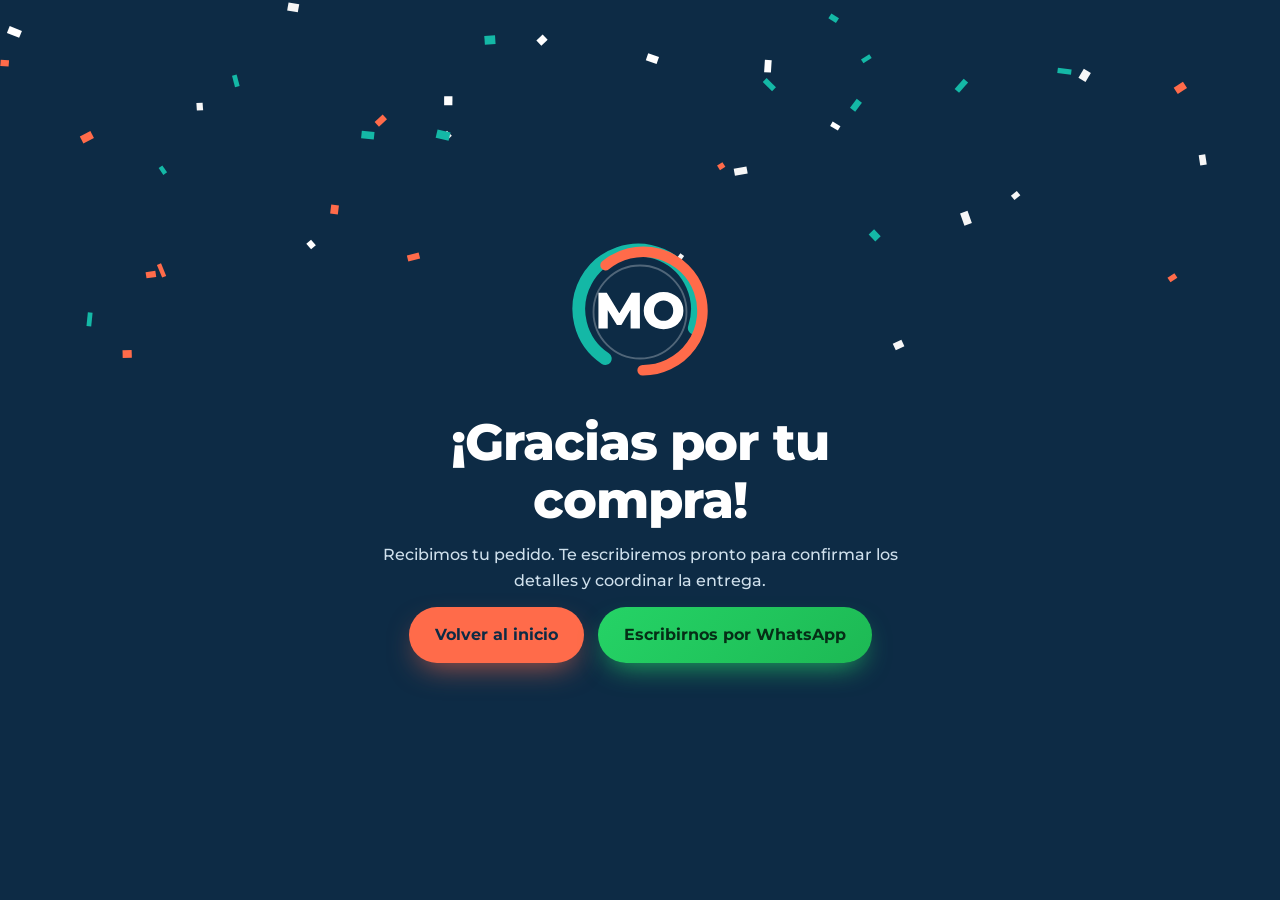
<file: gracias.html>
<!doctype html>
<html lang="es-CR">
<head>
<meta charset="utf-8"><meta name="viewport" content="width=device-width,initial-scale=1">
<title>¡Gracias! · Mundo Online Costa Rica</title><meta name="robots" content="noindex">
<meta name="theme-color" content="#0D2B45"><link rel="icon" href="assets/logo/favicon.svg" type="image/svg+xml">
<link rel="stylesheet" href="https://fonts.googleapis.com/css2?family=Montserrat:wght@500;700;800&display=swap">
<link rel="stylesheet" href="assets/css/styles.css">
</head>
<body>
<main class="thanks">
  <canvas id="fx" aria-hidden="true"></canvas>
  <div class="panel">
    <img src="assets/logo/logo-symbol-animated.svg" alt="Mundo Online">
    <h1 id="t" style="font-size:clamp(2rem,6vw,3.2rem)">¡Gracias por tu compra!</h1>
    <p id="m">Recibimos tu pedido. Te escribiremos pronto para confirmar los detalles y coordinar la entrega.</p>
    <p id="ref" style="font-size:.85rem;opacity:.7;margin-top:-14px"></p>
    <div class="cta-row" style="justify-content:center;margin-top:0"><a class="btn primary" href="./">Volver al inicio</a><a class="btn wa" data-wa href="#">Escribirnos por WhatsApp</a></div>
  </div>
</main>
<script src="assets/js/config.js"></script>
<script>
(() => {
  const C = window.MO_CONFIG, q = new URLSearchParams(location.search), t = document.getElementById('t'), m = document.getElementById('m');
  const num = (C.whatsapp || '').replace(/\D/g, '');
  document.querySelector('[data-wa]').href = num ? `https://wa.me/${num}` : `https://ig.me/m/${C.instagram}`;
  // Tilopay devuelve code=1 cuando el pago fue aprobado
  const failed = q.has('code') && q.get('code') !== '1';
  if (failed) { t.textContent = 'El pago no se completó'; m.textContent = (q.get('description') || 'La transacción fue rechazada.') + ' Puedes intentar de nuevo o escribirnos para ayudarte.'; }
  else if (q.get('pago') === 'whatsapp') { t.textContent = '¡Casi listo!'; m.textContent = 'Envía el mensaje de tu pedido por WhatsApp y coordinamos el pago por SINPE Móvil y la entrega.'; }
  const ref = q.get('ref') || q.get('order') || q.get('orderNumber'); if (ref && !failed) document.getElementById('ref').textContent = 'Referencia: ' + ref;
  if (failed || matchMedia('(prefers-reduced-motion: reduce)').matches) return;
  // Confeti de marca
  const cv = document.getElementById('fx'), cx = cv.getContext('2d'), cols = ['#14B8A6', '#FF6B4A', '#ffffff', '#F6F6F6'];
  const fit = () => { cv.width = innerWidth; cv.height = innerHeight; }; fit(); addEventListener('resize', fit);
  const ps = Array.from({ length: 140 }, () => ({ x: Math.random() * cv.width, y: -Math.random() * cv.height, w: 6 + Math.random() * 8, h: 4 + Math.random() * 6, v: 2 + Math.random() * 4, s: Math.random() * 2 - 1, r: Math.random() * 6, c: cols[Math.random() * 4 | 0] }));
  let f = 0; (function d() { cx.clearRect(0, 0, cv.width, cv.height); ps.forEach(p => { p.y += p.v; p.x += p.s * 2; p.r += .08; cx.save(); cx.translate(p.x, p.y); cx.rotate(p.r); cx.fillStyle = p.c; cx.fillRect(-p.w / 2, -p.h / 2, p.w, p.h); cx.restore(); }); if (++f < 420) requestAnimationFrame(d); })();
})();
</script>
</body>
</html>
</file>
<file: assets/css/styles.css>
/* Mundo Online Costa Rica · sistema visual 2026
   Paleta oficial: azul petróleo #0D2B45 · turquesa #14B8A6 · coral #FF6B4A · crema #F6F6F6 */
:root{
  --navy:#0D2B45;--navy-2:#14385a;--teal:#14B8A6;--teal-ink:#0B7A6E;--coral:#FF6B4A;--cream:#F6F6F6;
  --muted:#556b7f;--card:#fff;--line:rgba(13,43,69,.1);--wa:#25D366;
  --r:22px;--ease:cubic-bezier(.2,.8,.2,1);--shadow:0 18px 50px -18px rgba(13,43,69,.35);
}
*,*::before,*::after{box-sizing:border-box}
[hidden]{display:none!important}
html{scroll-behavior:smooth;scroll-padding-top:84px;-webkit-text-size-adjust:100%}
body{margin:0;font:500 16px/1.6 'Montserrat',system-ui,-apple-system,'Segoe UI',Roboto,sans-serif;color:var(--navy);background:var(--cream);overflow-x:hidden}
img,svg{display:block;max-width:100%}
img{height:auto}
a{color:inherit}
button{font:inherit;color:inherit;cursor:pointer;border:0;background:none}
h1,h2,h3{line-height:1.12;margin:0;font-weight:800;letter-spacing:-.02em}
h1{font-size:clamp(1.85rem,7vw,4.4rem)}h2{font-size:clamp(1.8rem,4vw,2.9rem)}h3{font-size:1.2rem}
p{margin:0}
.wrap{width:min(1180px,100% - 40px);margin-inline:auto}
.ic{width:1.25em;height:1.25em;fill:none;stroke:currentColor;stroke-width:1.8;stroke-linecap:round;stroke-linejoin:round;flex:none}
.sr{position:absolute;width:1px;height:1px;overflow:hidden;clip:rect(0 0 0 0);white-space:nowrap}
:focus-visible{outline:3px solid var(--coral);outline-offset:3px;border-radius:8px}
::selection{background:var(--teal);color:var(--navy)}

/* —— Intro / progress —— */
#intro{position:fixed;inset:0;z-index:100;background:var(--navy);display:grid;place-items:center;text-align:center;color:#fff;transition:clip-path .9s var(--ease),opacity .4s .6s;clip-path:circle(150% at 50% 50%)}
#intro.out{clip-path:circle(0 at 50% 50%);opacity:0;pointer-events:none}
#intro img{width:130px;margin:0 auto 18px;animation:pop 1s var(--ease) both}
#intro p{font-weight:700;letter-spacing:.14em;text-transform:uppercase;font-size:.78rem;color:var(--teal);animation:rise .8s .35s var(--ease) both}
@keyframes pop{from{transform:scale(.3) rotate(-120deg);opacity:0}}
@keyframes rise{from{transform:translateY(14px);opacity:0}}
#bar{position:fixed;top:0;left:0;height:3px;width:100%;z-index:60;transform-origin:0 50%;transform:scaleX(0);background:linear-gradient(90deg,var(--teal),var(--coral))}

/* —— Header —— */
.nav{position:fixed;inset:0 0 auto;z-index:50;transition:background .3s,box-shadow .3s,padding .3s;padding:14px 0}
.nav::before{content:"";position:absolute;inset:0;z-index:-1;background:rgba(13,43,69,.88);backdrop-filter:blur(14px);opacity:0;transition:opacity .3s}
.nav.solid::before{opacity:1}
.nav.solid{box-shadow:0 8px 30px -12px rgba(0,0,0,.5);padding:8px 0}
.nav .wrap{display:flex;align-items:center;gap:18px}
.brand img{height:54px;width:auto;transition:height .3s}.nav.solid .brand img{height:44px}
.menu{display:flex;gap:4px;margin-left:auto;align-items:center}
.menu a{color:#dfe9f2;text-decoration:none;font-weight:600;font-size:.88rem;padding:8px 12px;border-radius:99px;transition:.25s}
.menu a:hover,.menu a.on{background:rgba(255,255,255,.1);color:#fff}
.cart-btn{position:relative;display:grid;place-items:center;width:46px;height:46px;border-radius:50%;background:rgba(255,255,255,.1);color:#fff;transition:.25s}
.cart-btn:hover{background:var(--teal);color:var(--navy);transform:translateY(-2px)}
.cart-btn b{position:absolute;top:-4px;right:-4px;min-width:20px;height:20px;border-radius:99px;background:var(--coral);color:var(--navy);font-size:.7rem;display:grid;place-items:center;padding:0 5px;transition:transform .3s}
.cart-btn b.bump{animation:bump .5s var(--ease)}
@keyframes bump{40%{transform:scale(1.6)}}
.burger{display:none;color:#fff;width:46px;height:46px;place-items:center;border-radius:50%;background:rgba(255,255,255,.1)}
@media(max-width:940px){
  .burger{display:grid;margin-left:auto}.menu{position:fixed;inset:0 0 0 auto;width:min(320px,86vw);background:var(--navy);flex-direction:column;align-items:stretch;padding:90px 20px 20px;gap:4px;transform:translateX(100%);transition:transform .4s var(--ease);margin:0;z-index:55}
  .menu.open{transform:none;box-shadow:-30px 0 60px rgba(0,0,0,.4)}.menu a{font-size:1.05rem;padding:14px 16px}
  .nav .cart-btn{order:3}.burger{order:4;margin-left:0}.brand{margin-right:auto}
}

/* —— Buttons —— */
.btn{display:inline-flex;align-items:center;justify-content:center;gap:10px;padding:15px 26px;border-radius:99px;font-weight:700;text-decoration:none;transition:transform .25s var(--ease),box-shadow .25s,background .25s;position:relative;overflow:hidden;white-space:nowrap}
.btn:hover{transform:translateY(-3px)}
.btn.primary{background:var(--coral);color:var(--navy);box-shadow:0 12px 30px -10px rgba(255,107,74,.7)}
.btn.primary:hover{box-shadow:0 18px 36px -10px rgba(255,107,74,.85)}
.btn.teal{background:var(--teal);color:var(--navy)}
.btn.ghost{border:2px solid rgba(255,255,255,.35);color:#fff}.btn.ghost:hover{background:rgba(255,255,255,.12)}
.btn.dark{background:var(--navy);color:#fff}.btn.dark:hover{background:var(--navy-2)}
.btn.line{border:2px solid var(--navy);color:var(--navy)}.btn.line:hover{background:var(--navy);color:#fff}
.btn.sm{padding:10px 18px;font-size:.88rem}.btn.block{width:100%}
.btn::after{content:"";position:absolute;inset:0;background:linear-gradient(110deg,transparent 30%,rgba(255,255,255,.55) 50%,transparent 70%);transform:translateX(-120%)}
.btn:hover::after{transform:translateX(120%);transition:transform .7s}

/* —— Hero —— */
.hero{position:relative;background:var(--navy);color:#fff;padding:140px 0 110px;overflow:hidden;isolation:isolate}
.hero::before{content:"";position:absolute;inset:0;z-index:-1;background:radial-gradient(500px circle at var(--mx,70%) var(--my,30%),rgba(20,184,166,.25),transparent 60%)}
.blob{position:absolute;border-radius:50%;filter:blur(70px);opacity:.55;z-index:-1;animation:float 14s ease-in-out infinite}
.blob.a{width:420px;height:420px;background:var(--teal);top:-120px;right:-80px}
.blob.b{width:360px;height:360px;background:var(--coral);bottom:-140px;left:30%;animation-delay:-5s;opacity:.35}
@keyframes float{50%{transform:translate(40px,-30px) scale(1.12)}}
.hero .wrap{display:grid;gap:50px;align-items:center}
@media(min-width:940px){.hero .wrap{grid-template-columns:1.05fr .95fr}}
.eyebrow{display:inline-flex;align-items:center;gap:10px;font-weight:700;font-size:.76rem;letter-spacing:.16em;text-transform:uppercase;color:var(--teal)}
.eyebrow::before{content:"";width:34px;height:3px;border-radius:3px;background:linear-gradient(90deg,var(--teal),var(--coral))}
.hero h1{margin:18px 0 20px}
.hero h1 em{font-style:normal;background:linear-gradient(90deg,var(--teal),var(--coral));-webkit-background-clip:text;background-clip:text;color:transparent}
.swap{display:inline-block;min-width:1ch;transition:opacity .35s,transform .35s var(--ease)}.swap.out{opacity:0;transform:translateY(.4em)}
.hero p.lead{font-size:1.15rem;color:#cfe0ec;max-width:34rem}
.cta-row{display:flex;flex-wrap:wrap;gap:14px;margin-top:32px}
.trust{display:flex;flex-wrap:wrap;gap:10px 22px;margin-top:34px;font-size:.86rem;font-weight:600;color:#bcd0df}
.trust span{display:inline-flex;gap:8px;align-items:center}.trust .ic{color:var(--teal)}
.orb{position:relative;width:min(470px,86vw);aspect-ratio:1;margin-inline:auto;--r:200px;transition:transform .2s}
.orb>img{position:absolute;inset:18%;width:64%;filter:drop-shadow(0 30px 40px rgba(0,0,0,.45))}
.orb::before,.orb::after{content:"";position:absolute;inset:6%;border-radius:50%;border:1.5px dashed rgba(255,255,255,.18);animation:spin 60s linear infinite}
.orb::after{inset:-1%;border-color:rgba(20,184,166,.25);animation-direction:reverse}
.orbit{position:absolute;inset:0;animation:spin 46s linear infinite}
.chip{position:absolute;left:50%;top:50%;transform:translate(-50%,-50%) rotate(var(--a)) translateX(var(--r)) rotate(calc(-1*var(--a)))}
@keyframes spin{to{transform:rotate(360deg)}}
.wave{position:absolute;bottom:-1px;left:0;width:100%;height:60px;color:var(--cream)}

/* —— Marquee —— */
.marquee-wrap{overflow:hidden;padding:18px 0;margin:-14px 0 -6px;position:relative;z-index:2}
.marquee{background:var(--teal);color:var(--navy);overflow:hidden;font-weight:800;text-transform:uppercase;letter-spacing:.08em;font-size:.9rem;transform:rotate(-1deg) scale(1.03);box-shadow:0 10px 30px -14px rgba(0,0,0,.5)}
.marquee div{display:flex;width:max-content;animation:slide 32s linear infinite;padding:14px 0}
.marquee span{display:inline-flex;align-items:center;gap:26px;padding-right:26px}
.marquee span::after{content:"✦";color:var(--coral)}
.marquee:hover div{animation-play-state:paused}
@keyframes slide{to{transform:translateX(-50%)}}

/* —— Sections —— */
main,footer{overflow-x:clip}
section{padding:100px 0;position:relative}
.head{max-width:44rem;margin-bottom:46px}.head .eyebrow{color:var(--teal-ink)}
.head h2{margin:14px 0 14px}.head p{color:var(--muted);font-size:1.08rem}
.dark-sec{background:var(--navy);color:#fff}.dark-sec .head p{color:#bcd0df}.dark-sec .head .eyebrow{color:var(--teal)}
.white-sec{background:#fff}
.grid{display:grid;gap:20px}
.g4{grid-template-columns:repeat(auto-fit,minmax(230px,1fr))}.g3{grid-template-columns:repeat(auto-fit,minmax(280px,1fr))}
.card{background:var(--card);border-radius:var(--r);padding:30px;border:1px solid var(--line);transition:transform .35s var(--ease),box-shadow .35s;position:relative;transform-style:preserve-3d}
.card:hover{box-shadow:var(--shadow)}
.dark-sec .card{background:rgba(255,255,255,.06);border-color:rgba(255,255,255,.1)}
.card .ico{width:54px;height:54px;border-radius:16px;display:grid;place-items:center;background:linear-gradient(135deg,var(--teal),#0f9b8c);color:var(--navy);margin-bottom:20px;font-size:1.25rem}
.card:nth-child(even) .ico{background:linear-gradient(135deg,var(--coral),#ff8a6e)}
.card h3{margin-bottom:8px}.card p{color:var(--muted);font-size:.96rem}.dark-sec .card p{color:#bcd0df}
.stats{display:grid;grid-template-columns:repeat(auto-fit,minmax(150px,1fr));gap:20px;margin-top:50px}
.stat{padding:22px;border-radius:var(--r);background:rgba(255,255,255,.07);text-align:center}
.stat b{display:block;font-size:2.6rem;font-weight:800;color:var(--teal);line-height:1}.stat span{font-size:.85rem;color:#bcd0df;font-weight:600}

/* categorías */
.cats{display:grid;gap:18px;grid-template-columns:repeat(4,1fr)}
.cat{position:relative;border-radius:var(--r);padding:30px;min-height:230px;display:flex;flex-direction:column;justify-content:flex-end;overflow:hidden;color:#fff;text-align:left;transition:transform .35s var(--ease),box-shadow .35s;background:var(--g)}
.cat:hover{transform:translateY(-8px) rotate(-.6deg);box-shadow:var(--shadow)}
.cat>.ic{position:absolute;top:22px;right:22px;width:84px;height:84px;opacity:.22;stroke-width:1.2;transition:transform .6s var(--ease),opacity .4s}
.cat:hover>.ic{transform:scale(1.25) rotate(-8deg);opacity:.4}
.cat h3{font-size:1.45rem}.cat p{font-size:.9rem;opacity:.92;margin:6px 0 14px}.cat small{font-weight:700;display:inline-flex;gap:8px;align-items:center}
.cat small .ic{transition:transform .3s}.cat:hover small .ic{transform:translateX(5px)}
.cat.c1{--g:linear-gradient(150deg,#0d2b45,#14b8a6)}.cat.c2{--g:linear-gradient(150deg,#14385a,#ff6b4a)}
.cat.c3{--g:linear-gradient(150deg,#0b7a6e,#0d2b45)}.cat.c4{--g:linear-gradient(150deg,#ff6b4a,#0d2b45)}
.cat{isolation:isolate}
.cat.feat{grid-column:span 2;grid-row:span 2;min-height:480px}
.cat .bgimg{position:absolute;inset:0;width:100%;height:100%;object-fit:cover;z-index:-2;transition:transform 1.2s var(--ease)}.cat:hover .bgimg{transform:scale(1.08)}
.cat.feat h3{font-size:2.2rem}.cat.feat p{font-size:1.02rem;max-width:26rem}
.cat.feat>.ic{width:64px;height:64px;opacity:.9;color:var(--teal);stroke-width:1.6}
.cat .badge{position:absolute;top:24px;left:24px;background:var(--coral);color:var(--navy);font-weight:800;font-size:.72rem;padding:6px 14px;border-radius:99px;letter-spacing:.05em;text-transform:uppercase}
.cat.feat::after{content:"";position:absolute;inset:0;background:linear-gradient(120deg,transparent 40%,rgba(255,255,255,.18) 50%,transparent 60%);transform:translateX(-100%);transition:transform .9s}
.cat.feat:hover::after{transform:translateX(100%)}
@media(max-width:940px){.cats{grid-template-columns:repeat(2,1fr)}.cat.feat{grid-row:auto;min-height:380px}}
@media(max-width:560px){.cats{grid-template-columns:1fr}.cat.feat{grid-column:auto}}

/* tienda */
.tools{display:flex;flex-wrap:wrap;gap:12px;align-items:center;margin-bottom:28px}
.chips{display:flex;flex-wrap:wrap;gap:8px}
.fchip{padding:10px 18px;border-radius:99px;background:#fff;border:1px solid var(--line);font-weight:700;font-size:.88rem;transition:.25s}
.fchip:hover{border-color:var(--teal)}.fchip.on{background:var(--navy);color:#fff;border-color:var(--navy)}
.search{margin-left:auto;display:flex;align-items:center;gap:8px;background:#fff;border:1px solid var(--line);border-radius:99px;padding:0 16px;min-width:230px}
.search input{border:0;background:none;padding:11px 0;font:inherit;width:100%;outline:none;color:var(--navy)}
.demo-note{background:rgba(255,107,74,.12);border:1px dashed var(--coral);border-radius:14px;padding:12px 16px;font-size:.88rem;margin-bottom:22px;font-weight:600}
.products{display:grid;gap:22px;grid-template-columns:repeat(auto-fill,minmax(250px,1fr))}
.prod{background:#fff;border-radius:var(--r);overflow:hidden;border:1px solid var(--line);display:flex;flex-direction:column;transition:transform .35s var(--ease),box-shadow .35s}
.prod:hover{transform:translateY(-6px);box-shadow:var(--shadow)}
.pimg{aspect-ratio:1/1;display:grid;place-items:center;background:var(--g);color:#fff;position:relative;overflow:hidden}
.pimg .ic{width:76px;height:76px;stroke-width:1.2;animation:bob 4s ease-in-out infinite}
.pimg img{position:absolute;inset:0;width:100%;height:100%;object-fit:cover;transition:transform .8s var(--ease)}.prod:hover .pimg img{transform:scale(1.06)}
.pimg::after{content:"";position:absolute;width:220px;height:220px;border-radius:50%;background:rgba(255,255,255,.1);top:-90px;right:-70px}
@keyframes bob{50%{transform:translateY(-8px) rotate(3deg)}}
.tag{position:absolute;top:12px;left:12px;z-index:1;background:var(--coral);color:var(--navy);font-size:.7rem;font-weight:800;padding:4px 10px;border-radius:99px;letter-spacing:.04em}
.pbody{padding:20px;display:flex;flex-direction:column;gap:6px;flex:1}
.pbody small{color:var(--teal-ink);font-weight:700;text-transform:uppercase;letter-spacing:.1em;font-size:.68rem}
.pbody h3{font-size:1.05rem}.pbody p{color:var(--muted);font-size:.88rem;flex:1}
.pfoot{display:flex;align-items:center;justify-content:space-between;gap:10px;margin-top:12px}
.price{font-weight:800;font-size:1.25rem}
.empty{grid-column:1/-1;text-align:center;color:var(--muted);padding:40px}
.soon{grid-column:1/-1;display:grid;justify-items:center;gap:14px;text-align:center;padding:54px 24px;border-radius:var(--r);background:var(--navy);color:#fff;position:relative;overflow:hidden}
.soon .ic{width:54px;height:54px;color:var(--teal);animation:bob 4s ease-in-out infinite}.soon h3{font-size:1.5rem}.soon p{color:#bcd0df;max-width:34rem}

/* pasos */
.steps{counter-reset:s;display:grid;gap:20px;grid-template-columns:repeat(auto-fit,minmax(240px,1fr))}
.step{position:relative;padding:34px 28px 28px;border-radius:var(--r);background:rgba(255,255,255,.06);border:1px solid rgba(255,255,255,.1)}
.step::before{counter-increment:s;content:"0" counter(s);position:absolute;top:-22px;left:24px;width:52px;height:52px;border-radius:16px;display:grid;place-items:center;font-weight:800;background:var(--coral);color:var(--navy);box-shadow:0 10px 24px -8px var(--coral)}
.step h3{margin:10px 0 8px}.step p{color:#bcd0df;font-size:.95rem}
.pay-logos{display:flex;flex-wrap:wrap;gap:12px;margin-top:40px}
.pay-logos span{display:inline-flex;gap:8px;align-items:center;padding:10px 18px;border-radius:99px;background:rgba(255,255,255,.08);font-weight:700;font-size:.85rem;border:1px solid rgba(255,255,255,.14)}

/* galería */
.shot{position:relative;display:block;width:100%;padding:0;border:0;margin:0 0 16px;border-radius:var(--r);overflow:hidden;break-inside:avoid;cursor:zoom-in;background:var(--g);color:#fff;transition:transform .4s var(--ease)}
.shot:hover{transform:scale(1.025)}
.shot img{width:100%;transition:transform .8s var(--ease)}.shot:hover img{transform:scale(1.07)}
.shot.brand{min-height:var(--h,220px);display:flex;flex-direction:column;justify-content:flex-end;padding:24px;cursor:default;animation:hue 10s ease-in-out infinite alternate}
.shot.brand .ic{position:absolute;top:18px;right:18px;width:56px;height:56px;opacity:.28;stroke-width:1.2}
.shot.brand b{font-size:1.2rem;line-height:1.2}
@keyframes hue{to{filter:hue-rotate(-18deg) saturate(1.15)}}
.shot span{position:absolute;inset:auto 0 0;padding:34px 16px 14px;background:linear-gradient(transparent,rgba(13,43,69,.85));font-weight:700;font-size:.85rem;opacity:0;transition:.3s}.shot:hover span{opacity:1}
.ig-embed{margin-top:34px;border-radius:var(--r);overflow:hidden;border:1px solid var(--line);background:#fff}
.ig-embed iframe{width:100%;height:520px;border:0;display:block}
.social-row{display:flex;flex-wrap:wrap;gap:12px;margin-top:26px}
#lb{position:fixed;inset:0;z-index:90;background:rgba(6,20,33,.92);display:none;place-items:center;padding:20px}
#lb.open{display:grid;animation:fade .3s}#lb img{max-height:86vh;border-radius:16px;box-shadow:0 30px 80px rgba(0,0,0,.6)}
#lb button{position:absolute;color:#fff;width:50px;height:50px;border-radius:50%;background:rgba(255,255,255,.12);display:grid;place-items:center}
#lb .x{top:20px;right:20px}#lb .p{left:20px;top:50%}#lb .n{right:20px;top:50%}
@keyframes fade{from{opacity:0}}

/* nosotros / contacto */
.about{display:grid;gap:44px;align-items:center}
@media(min-width:900px){.about{grid-template-columns:1fr 1fr}}
.about .quote{font-size:clamp(1.5rem,3.2vw,2.3rem);font-weight:800;line-height:1.2}
.about .quote em{font-style:normal;color:var(--teal-ink)}
.contact{display:grid;gap:26px}
@media(min-width:900px){.contact{grid-template-columns:1fr 1.15fr}}
.clist{display:grid;gap:14px;align-content:start}
.crow{display:flex;gap:16px;align-items:center;padding:18px 20px;border-radius:18px;background:#fff;border:1px solid var(--line);text-decoration:none;transition:.3s var(--ease)}
.crow:hover{transform:translateX(6px);border-color:var(--teal);box-shadow:var(--shadow)}
.crow .ico{width:46px;height:46px;border-radius:14px;display:grid;place-items:center;background:var(--navy);color:var(--teal);flex:none}
.crow b{display:block}.crow span{font-size:.88rem;color:var(--muted)}
.map{border-radius:var(--r);overflow:hidden;border:1px solid var(--line);min-height:300px;background:#dfe8ee}.map iframe{width:100%;height:100%;min-height:300px;border:0;display:block}
form.box,.box{background:#fff;border-radius:var(--r);padding:28px;border:1px solid var(--line)}
.field{display:grid;gap:6px;margin-bottom:14px}.field label{font-weight:700;font-size:.82rem}
.field input,.field textarea,.field select{font:inherit;color:var(--navy);padding:13px 15px;border-radius:14px;border:1.5px solid var(--line);background:var(--cream);width:100%;transition:.2s}
.field input:focus,.field textarea:focus,.field select:focus{outline:none;border-color:var(--teal);background:#fff;box-shadow:0 0 0 4px rgba(20,184,166,.18)}
.two{display:grid;gap:14px;grid-template-columns:1fr 1fr}@media(max-width:520px){.two{grid-template-columns:1fr}}
details{background:#fff;border:1px solid var(--line);border-radius:18px;padding:0 22px;margin-bottom:12px;transition:.3s}
details[open]{box-shadow:var(--shadow);border-color:var(--teal)}
summary{padding:20px 0;font-weight:700;cursor:pointer;list-style:none;display:flex;justify-content:space-between;gap:12px;align-items:center}
summary::-webkit-details-marker{display:none}summary::after{content:"+";font-size:1.5rem;color:var(--coral);transition:transform .3s}details[open] summary::after{transform:rotate(45deg)}
details p{padding:0 0 20px;color:var(--muted)}

/* footer */
footer{background:#081c2e;color:#bcd0df;padding:70px 0 30px}
.fgrid{display:grid;gap:36px;grid-template-columns:1.4fr 1fr 1fr}@media(max-width:760px){.fgrid{grid-template-columns:1fr}}
footer img{height:120px;width:auto;margin-bottom:16px}footer h4{color:#fff;margin:0 0 14px}
footer a{display:block;text-decoration:none;padding:5px 0;transition:.2s}footer a:hover{color:var(--teal);transform:translateX(4px)}
.copy{margin-top:46px;padding-top:22px;border-top:1px solid rgba(255,255,255,.1);font-size:.82rem;display:flex;flex-wrap:wrap;justify-content:space-between;gap:10px}

/* flotantes */
@keyframes ping{to{transform:scale(1.7);opacity:0}}
.toast{position:fixed;left:50%;width:max-content;bottom:28px;z-index:120;transform:translate(-50%,120px);background:var(--navy);color:#fff;padding:14px 22px;border-radius:99px;font-weight:600;font-size:.92rem;box-shadow:var(--shadow);transition:transform .45s var(--ease);max-width:92vw;text-align:center}
.toast.show{transform:translate(-50%,0)}

/* carrito + checkout */
.veil{position:fixed;inset:0;background:rgba(6,20,33,.6);backdrop-filter:blur(3px);z-index:70;opacity:0;pointer-events:none;transition:opacity .3s}
.veil.on{opacity:1;pointer-events:auto}
.drawer{position:fixed;top:0;right:0;bottom:0;width:min(440px,100vw);background:var(--cream);z-index:75;display:flex;flex-direction:column;transform:translateX(100%);transition:transform .45s var(--ease)}
.drawer.on{transform:none}
.dhead{display:flex;justify-content:space-between;align-items:center;padding:22px 24px;background:var(--navy);color:#fff}
.dhead button{width:40px;height:40px;border-radius:50%;background:rgba(255,255,255,.12);display:grid;place-items:center}
.dbody{flex:1;overflow:auto;padding:18px 24px}.dfoot{padding:20px 24px;background:#fff;border-top:1px solid var(--line)}
.line-item{display:grid;grid-template-columns:62px 1fr auto;gap:14px;align-items:center;padding:14px 0;border-bottom:1px solid var(--line)}
.line-item .th{width:62px;height:62px;border-radius:16px;background:var(--g);display:grid;place-items:center;color:#fff}.line-item .th .ic{width:28px;height:28px}
.line-item b{font-size:.92rem;display:block;line-height:1.3}.line-item small{color:var(--muted)}
.qty{display:inline-flex;align-items:center;gap:10px;margin-top:6px;background:#fff;border:1px solid var(--line);border-radius:99px;padding:3px}
.qty button{width:28px;height:28px;border-radius:50%;display:grid;place-items:center;background:var(--cream)}.qty button:hover{background:var(--teal)}
.qty span{min-width:18px;text-align:center;font-weight:700;font-size:.9rem}
.rm{color:var(--muted);font-size:.78rem;text-decoration:underline;margin-top:4px}
.sum{display:flex;justify-content:space-between;font-weight:800;font-size:1.2rem;margin-bottom:14px}
.modal{position:fixed;inset:0;z-index:80;display:none;place-items:center;padding:16px;overflow:auto}
.modal.on{display:grid}.modal .box{width:min(640px,100%);max-height:94vh;overflow:auto;animation:rise .5s var(--ease)}
.opts{display:grid;gap:10px;margin:6px 0 18px}
.opt{display:flex;gap:14px;align-items:center;padding:14px 16px;border-radius:16px;border:2px solid var(--line);cursor:pointer;transition:.25s;background:var(--cream)}
.opt:hover{border-color:var(--teal)}.opt:has(input:checked){border-color:var(--teal);background:rgba(20,184,166,.1)}
.opt input{accent-color:var(--teal);width:18px;height:18px}.opt b{display:block;font-size:.95rem}.opt small{color:var(--muted)}
#onvoBox{min-height:80px;margin:10px 0}
.err{background:rgba(255,107,74,.14);border-radius:12px;padding:10px 14px;font-size:.88rem;font-weight:600;margin:10px 0;display:none}.err.on{display:block}

/* reveal */
.rv{opacity:0;transform:translateY(34px);transition:opacity .8s var(--ease),transform .8s var(--ease);transition-delay:var(--d,0s)}
.rv.in{opacity:1;transform:none}
.rv.left{transform:translateX(-40px)}.rv.right{transform:translateX(40px)}.rv.in.left,.rv.in.right{transform:none}
@media(prefers-reduced-motion:reduce){*,*::before,*::after{animation-duration:.01ms!important;animation-iteration-count:1!important;transition-duration:.01ms!important;scroll-behavior:auto!important}.rv{opacity:1;transform:none}#intro{display:none}}
@media(max-width:600px){footer{padding-bottom:100px}section{padding:72px 0}.hero{padding:120px 0 90px}.search{margin-left:0;width:100%}}

/* gracias */
.thanks{min-height:100vh;display:grid;place-items:center;text-align:center;background:var(--navy);color:#fff;padding:30px;position:relative;overflow:hidden}
.thanks .panel{max-width:560px;position:relative;z-index:2}.thanks img{width:150px;margin:0 auto 26px}.thanks p{color:#cfe0ec;margin:14px 0 28px}
.thanks canvas{position:absolute;inset:0;width:100%;height:100%;pointer-events:none}

/* ===== v2 · imágenes ===== */
html.js img[data-img]:not(.ld){opacity:0}
img[data-img]{transition:opacity .7s ease}

/* hero: burbujas con foto en órbita */
.chip .bub{display:grid;justify-items:center;gap:8px;animation:spin 46s linear infinite reverse}
.bub img{width:88px;height:88px;border-radius:50%;object-fit:cover;border:3px solid #fff;box-shadow:0 16px 32px -10px rgba(0,0,0,.6);background:var(--navy-2)}
.bub b{font-size:.72rem;font-weight:700;padding:5px 12px;border-radius:99px;background:rgba(13,43,69,.82);backdrop-filter:blur(8px);border:1px solid rgba(255,255,255,.22);white-space:nowrap}
@media(max-width:600px){.orb{--r:126px}.bub img{width:60px;height:60px;border-width:2px}.bub b{font-size:.6rem;padding:4px 9px}}

/* cinta de fotos en movimiento */
.ribbon{padding:90px 0 84px;overflow:hidden}.ribbon .head{margin-bottom:34px}
.rows{display:grid;gap:14px}
.rrow{display:flex;width:max-content;animation:slide 75s linear infinite}
.rrow.rev{animation-direction:reverse;animation-duration:90s}
.rib{flex:none;width:clamp(170px,19vw,250px);aspect-ratio:1;margin-right:14px;border-radius:22px;overflow:hidden;padding:0;border:0;background:var(--c,#123);cursor:zoom-in;position:relative}
.rib img{width:100%;height:100%;object-fit:cover;transition:transform .7s var(--ease)}.rib:hover img{transform:scale(1.12)}
.rows:hover .rrow{animation-play-state:paused}
@media(prefers-reduced-motion:reduce){.rows{overflow-x:auto}}

/* categorías con fotografía */
.cat .bgimg{filter:saturate(.95)}
.cat::before{content:"";position:absolute;inset:0;z-index:-1;background:linear-gradient(180deg,rgba(13,43,69,.08) 10%,rgba(13,43,69,.9))}
.cat.c1::before{background:linear-gradient(180deg,rgba(20,184,166,.22),rgba(13,43,69,.92))}
.cat.c2::before{background:linear-gradient(180deg,rgba(255,107,74,.2),rgba(13,43,69,.92))}
.cat.c3::before{background:linear-gradient(180deg,rgba(11,122,110,.25),rgba(13,43,69,.92))}
.cat.c4::before{background:linear-gradient(180deg,rgba(255,107,74,.15),rgba(13,43,69,.92))}
.cat.feat::before{background:linear-gradient(180deg,rgba(13,43,69,.05) 25%,rgba(13,43,69,.92))}

/* catálogo: foto, segunda foto al pasar el cursor, SKU, vista rápida */
.pimg{width:100%;padding:0;border:0;cursor:pointer;background:var(--c,var(--g))}
.pimg .i2{opacity:0;transition:opacity .6s,transform .8s var(--ease)}.prod:hover .pimg .i2{opacity:1}
.pimg.has::after{display:none}
.qv-hint{position:absolute;left:50%;bottom:14px;z-index:2;display:inline-flex;gap:8px;align-items:center;white-space:nowrap;background:rgba(13,43,69,.9);color:#fff;font-weight:700;font-size:.78rem;padding:8px 14px;border-radius:99px;opacity:0;transform:translate(-50%,16px);transition:.35s var(--ease)}
.prod:hover .qv-hint,.pimg:focus-visible .qv-hint{opacity:1;transform:translate(-50%,0)}
.meta{display:flex;justify-content:space-between;align-items:center;gap:8px}
.sku{font:700 .68rem/1.2 ui-monospace,SFMono-Regular,Menlo,monospace;letter-spacing:.05em;color:var(--muted);margin:0}
.pbody h3{cursor:pointer}.pbody h3:hover{color:var(--teal-ink)}
.soon{isolation:isolate}.soon>img{position:absolute;inset:0;width:100%;height:100%;object-fit:cover;z-index:-2}.soon::before{content:"";position:absolute;inset:0;z-index:-1;background:rgba(13,43,69,.84)}

/* banners con parallax */
.banner{position:relative;min-height:480px;display:grid;align-items:center;color:#fff;overflow:hidden;isolation:isolate;padding:90px 0}
.banner .bg{position:absolute;left:0;top:-14%;width:100%;height:128%;object-fit:cover;z-index:-2;will-change:transform}
.banner::before{content:"";position:absolute;inset:0;z-index:-1;background:linear-gradient(90deg,rgba(13,43,69,.94) 8%,rgba(13,43,69,.72) 48%,rgba(13,43,69,.2))}
.banner .eyebrow{color:var(--teal)}.banner h2{margin:14px 0}.banner p{max-width:34rem;color:#dbe7f0;font-size:1.1rem}
.chips-row{display:flex;flex-wrap:wrap;gap:10px;margin-top:22px}
.chips-row span{display:inline-flex;gap:8px;align-items:center;padding:9px 16px;border-radius:99px;background:rgba(255,255,255,.12);backdrop-filter:blur(8px);border:1px solid rgba(255,255,255,.22);font-weight:700;font-size:.82rem}
.chips-row .ic{color:var(--teal)}
@media(max-width:700px){.banner::before{background:linear-gradient(180deg,rgba(13,43,69,.9),rgba(13,43,69,.55))}.banner{min-height:420px;padding:72px 0}}

/* galería tipo mosaico */
.bento{display:grid;grid-template-columns:repeat(4,1fr);grid-auto-rows:clamp(150px,17vw,215px);grid-auto-flow:dense;gap:14px}
.bento .shot{margin:0;height:100%;border-radius:22px;background:var(--c,#123);break-inside:auto}
.bento .shot img{position:absolute;inset:0;width:100%;height:100%;object-fit:cover}
.bento .big{grid-column:span 2;grid-row:span 2}.bento .tall{grid-row:span 2}.bento .wide{grid-column:span 2}
.bento .shot.brand{min-height:0}
@media(max-width:860px){.bento{grid-template-columns:repeat(2,1fr);grid-auto-rows:clamp(140px,40vw,220px)}}
@media(hover:none){.shot span{opacity:1}}

/* nosotros: collage */
.stack{position:relative;min-height:470px}
.stack figure{position:absolute;margin:0;border-radius:22px;overflow:hidden;border:6px solid #fff;box-shadow:var(--shadow);background:#dfe8ee;transition:transform .7s var(--ease)}
.stack figure img{width:100%;display:block}
.stack figure:nth-of-type(1){top:0;left:2%;width:56%;transform:rotate(-5deg)}
.stack figure:nth-of-type(2){top:70px;right:0;width:58%;transform:rotate(4deg)}
.stack figure:nth-of-type(3){bottom:0;left:14%;width:44%;transform:rotate(-2deg)}
.stack:hover figure{transform:rotate(0) scale(1.03)}
.stack .years{position:absolute;right:4%;bottom:6%;z-index:3;background:var(--coral);color:var(--navy);padding:14px 20px;border-radius:18px;font-weight:700;box-shadow:var(--shadow);animation:bob 4s ease-in-out infinite}
.stack .years b{font-size:1.6rem;margin-right:6px}
@media(max-width:600px){.stack{min-height:400px}}

/* vista rápida */
.box.qv{width:min(980px,100%);padding:0;display:grid;grid-template-columns:1.05fr 1fr;overflow:hidden;position:relative}
@media(max-width:760px){.box.qv{grid-template-columns:1fr}}
.qv-x{position:absolute;top:14px;right:14px;z-index:3;width:42px;height:42px;border-radius:50%;background:#fff;box-shadow:var(--shadow);display:grid;place-items:center}
.qv-gal{background:var(--cream);padding:18px}
.qv-main{aspect-ratio:1;border-radius:18px;overflow:hidden;background:var(--c,#123)}.qv-main img{width:100%;height:100%;object-fit:cover;animation:fade .4s}
.qv-thumbs{display:flex;gap:10px;margin-top:12px;overflow-x:auto;padding-bottom:4px}
.qv-thumbs button{flex:none;width:68px;height:68px;border-radius:14px;overflow:hidden;border:2px solid transparent;padding:0;opacity:.7;transition:.25s}
.qv-thumbs button.on,.qv-thumbs button:hover{opacity:1;border-color:var(--teal)}.qv-thumbs img{width:100%;height:100%;object-fit:cover}
.qv-info{padding:34px 30px;display:flex;flex-direction:column;gap:10px}
.qv-info small{color:var(--teal-ink);font-weight:700;text-transform:uppercase;letter-spacing:.1em;font-size:.7rem}
.qv-info h3{font-size:1.5rem;padding-right:34px}.qv-info .price{font-size:1.9rem}
.qv-desc{color:var(--muted)}
.qv-feat{list-style:none;margin:6px 0;padding:0;display:grid;gap:8px}
.qv-feat li{display:flex;gap:10px;align-items:flex-start;font-size:.92rem;font-weight:600}.qv-feat .ic{color:var(--teal-ink);margin-top:3px}
.qv-actions{display:grid;gap:10px;margin-top:auto;padding-top:12px}

/* lightbox con pie de foto + miniaturas de pedido */
#lb figure{margin:0;display:grid;justify-items:center;gap:12px;max-width:min(92vw,1100px)}
#lb img{max-width:100%;max-height:78vh;object-fit:contain}
#lb figcaption{color:#fff;font-weight:600;text-align:center}
.line-item .th{overflow:hidden;background:var(--c,var(--g))}.line-item .th img{width:100%;height:100%;object-fit:cover}

.banner .bg.low{object-position:50% 82%}
.bento .shot.in:hover{transform:scale(1.025)}

/* ===== v3 · botones de WhatsApp y mensajes ===== */
.ic.fill{fill:currentColor;stroke:none}
.btn.sm{min-height:42px}
.btn:active{transform:translateY(0) scale(.97)}
.btn.wa{background:linear-gradient(135deg,#25D366,#1db954);color:#052e16;box-shadow:0 12px 28px -10px rgba(37,211,102,.8)}
.btn.wa:hover{box-shadow:0 18px 36px -10px rgba(37,211,102,.95);filter:saturate(1.08)}
.btn.wa .ic.fill{width:1.45em;height:1.45em}
.btn.lg{padding:12px 28px 12px 20px;gap:13px;text-align:left;line-height:1.2}
.btn.lg .ic.fill{width:2em;height:2em}
.btn.lg b{display:block;font-weight:800}.btn.lg small{display:block;font-weight:600;font-size:.76rem;opacity:.78;letter-spacing:.02em}
.btn.lg small:empty{display:none}
.btn.pulse::before{content:"";position:absolute;inset:0;border-radius:inherit;box-shadow:0 0 0 0 rgba(37,211,102,.7);animation:ring 2.4s infinite}
@keyframes ring{70%,100%{box-shadow:0 0 0 18px rgba(37,211,102,0)}}
.btn[aria-disabled=true]{opacity:.5;pointer-events:none;box-shadow:none}
.nav-wa{display:inline-flex;margin-left:6px}
.menu-wa{display:none}
@media(max-width:940px){.nav-wa{display:none}.menu .menu-wa,.menu .menu-wa:hover{display:flex;margin-top:14px;justify-content:center;padding:15px 20px;background:linear-gradient(135deg,#25D366,#1db954);color:#052e16;font-size:1rem}}
.foot-wa{display:inline-flex;margin-top:6px;padding:10px 18px}
footer a.foot-wa:hover{color:#052e16;transform:translateY(-2px)}
.wa-status{min-height:1.3em;margin:10px 2px 0;font-size:.85rem;color:var(--muted);font-weight:600}
.wa-status a{color:var(--teal-ink);font-weight:700}
.alt-call{margin:6px 2px 0;font-size:.85rem;color:var(--muted);font-weight:600}.alt-call a{color:var(--navy);font-weight:700}

/* tarjeta de producto: pedir directo */
.pfoot{display:grid;gap:12px}
.pfoot .acts{display:grid;grid-template-columns:1fr 1fr;gap:8px}
.pfoot .btn{padding:10px 12px;font-size:.84rem;min-height:44px}
.pfoot .btn .ic{width:1.25em;height:1.25em}.pfoot .btn.wa .ic.fill{width:1.4em;height:1.4em}

/* burbuja flotante + menú de atención rápida */
.wa-widget{position:fixed;right:16px;bottom:16px;z-index:46;display:grid;justify-items:end;gap:12px;transition:bottom .4s var(--ease)}
.fab{position:relative;display:flex;align-items:center;height:62px;padding:0 17px;border-radius:99px;background:linear-gradient(135deg,#25D366,#1db954);color:#052e16;font-weight:800;box-shadow:0 14px 34px -8px rgba(37,211,102,.75);transition:transform .3s var(--ease),padding .4s var(--ease)}
.fab:hover{transform:translateY(-3px)}
.fab .ic{width:30px;height:30px}
.fab::before{content:"";position:absolute;inset:0;border-radius:inherit;box-shadow:0 0 0 0 rgba(37,211,102,.65);animation:ring 2.6s infinite;pointer-events:none}
.fab.open::before{animation:none}
.fab-label{max-width:0;opacity:0;white-space:nowrap;overflow:hidden;transition:max-width .5s var(--ease),opacity .35s,margin .4s}
.fab:hover .fab-label,.fab.show-label .fab-label{max-width:170px;opacity:1;margin-left:10px}
.wa-pop{width:min(340px,calc(100vw - 32px));background:#fff;border-radius:22px;overflow:hidden;box-shadow:0 30px 70px -18px rgba(13,43,69,.6);transform-origin:100% 100%;animation:popin .35s var(--ease)}
.wa-pop[hidden]{display:none}
@keyframes popin{from{opacity:0;transform:translateY(14px) scale(.94)}}
.wa-head{display:flex;gap:12px;align-items:center;padding:16px 16px 16px 18px;background:linear-gradient(135deg,#0D2B45,#14385a);color:#fff}
.wa-head img{width:44px;height:44px;border-radius:50%;background:#fff;padding:3px}
.wa-head b{display:block}.wa-head small{opacity:.8;font-weight:600;font-size:.76rem}
.wa-x{margin-left:auto;width:36px;height:36px;border-radius:50%;background:rgba(255,255,255,.14);display:grid;place-items:center;color:#fff}
.wa-opts{display:grid;gap:8px;padding:16px;background:#efeae2}
.wa-bubble{margin:0 0 4px;background:#fff;border-radius:4px 16px 16px 16px;padding:10px 14px;font-weight:600;font-size:.92rem;width:fit-content;max-width:92%;box-shadow:0 1px 1px rgba(0,0,0,.1)}
.wa-opt{display:flex;align-items:center;justify-content:space-between;gap:10px;padding:13px 14px;border-radius:14px;background:#fff;color:var(--navy);font-weight:700;font-size:.9rem;text-decoration:none;border:1.5px solid transparent;transition:.25s var(--ease)}
.wa-opt:hover{border-color:#25D366;transform:translateX(4px)}.wa-opt .ic{color:#128c4a}
.wa-foot{display:flex;flex-wrap:wrap;gap:6px 18px;padding:12px 18px;background:#fff;font-size:.84rem;font-weight:700}
.wa-foot a{display:inline-flex;gap:7px;align-items:center;color:var(--navy);text-decoration:none}.wa-foot a:hover{color:var(--teal-ink)}

/* barra de pedido */
.orderbar{position:fixed;left:50%;bottom:14px;z-index:44;width:min(540px,calc(100vw - 24px));display:flex;align-items:center;justify-content:space-between;gap:10px;padding:9px 9px 9px 14px;border-radius:99px;background:rgba(13,43,69,.95);backdrop-filter:blur(14px);color:#fff;box-shadow:0 22px 50px -14px rgba(0,0,0,.65);transform:translate(-50%,160%);transition:transform .55s var(--ease)}
.orderbar.on{transform:translate(-50%,0)}
.ob-info{display:flex;align-items:center;gap:12px;color:#fff;text-align:left;min-width:0}
.ob-count{flex:none;min-width:36px;height:36px;border-radius:50%;background:var(--coral);color:var(--navy);display:grid;place-items:center;font-weight:800}
.ob-info b{display:block;font-size:1.05rem;line-height:1.1}.ob-info small{opacity:.75;font-size:.72rem;font-weight:600}
.orderbar .btn{padding:12px 20px;white-space:nowrap}
body.has-bar .wa-widget{bottom:92px}body.has-bar .toast{bottom:96px}
@media(max-width:480px){.orderbar .btn{padding:12px 14px;font-size:.88rem}.ob-info small{display:none}}

/* cajón de pedido y lightbox */
.dfoot .btn.lg{width:100%;justify-content:center}
.wa-note{margin:10px 0 0;font-size:.8rem;color:var(--muted);text-align:center}
.dfoot-row{display:flex;justify-content:center;gap:22px;margin-top:6px}.dfoot-row .rm{margin:0}
#lb figure .btn{margin-top:4px}
.qv-actions .btn.lg{justify-content:center}

/* ===== v3b · tarjeta (Tilopay), vista rápida y demostración ===== */
.btn.line .ic{width:1.3em;height:1.3em}
.cp-tag{font-style:normal;font-weight:700;font-size:.7rem;letter-spacing:.04em;padding:3px 10px;border-radius:99px;background:rgba(20,184,166,.16);color:var(--teal-ink)}
.btn.is-soon{border-style:dashed;color:var(--muted);border-color:var(--line)}.btn.is-soon:hover{background:transparent;color:var(--muted)}
.btn.is-soon .cp-tag{background:rgba(255,107,74,.16);color:#b23a1e}
#cardPay{margin-top:10px}
.qv-actions{gap:10px}.qv-row{display:grid;grid-template-columns:1fr 1fr;gap:10px}.qv-row:has(#qvCard[hidden]){grid-template-columns:1fr}
.qv-row .btn{padding:13px 12px;font-size:.9rem}
.opt.is-soon{opacity:.62;cursor:not-allowed;background:#fff;border-style:dashed}.opt.is-soon:hover{border-color:var(--line)}
.chip-soon{margin-left:auto;font-style:normal;font-weight:800;font-size:.68rem;letter-spacing:.05em;text-transform:uppercase;padding:4px 10px;border-radius:99px;background:rgba(255,107,74,.16);color:#b23a1e;white-space:nowrap}
.demo-pay{display:grid;gap:12px;justify-items:stretch;text-align:center;padding:6px 0 4px}
.demo-pay h4{margin:0;font-size:1.35rem;font-weight:800}.demo-pay p{color:var(--muted);margin:0}
.demo-badge{justify-self:center;font-weight:800;font-size:.7rem;letter-spacing:.08em;text-transform:uppercase;padding:6px 14px;border-radius:99px;background:rgba(255,107,74,.16);color:#b23a1e}
.demo-sum{display:flex;justify-content:space-between;align-items:center;padding:14px 18px;border-radius:16px;background:var(--cream);font-weight:700}.demo-sum b{font-size:1.4rem}
.ok-ring{justify-self:center;width:72px;height:72px;border-radius:50%;display:grid;place-items:center;background:linear-gradient(135deg,var(--teal),#0f9b8c);color:var(--navy);animation:pop .7s var(--ease) both}.ok-ring .ic{width:36px;height:36px;stroke-width:2.6}
</file>
